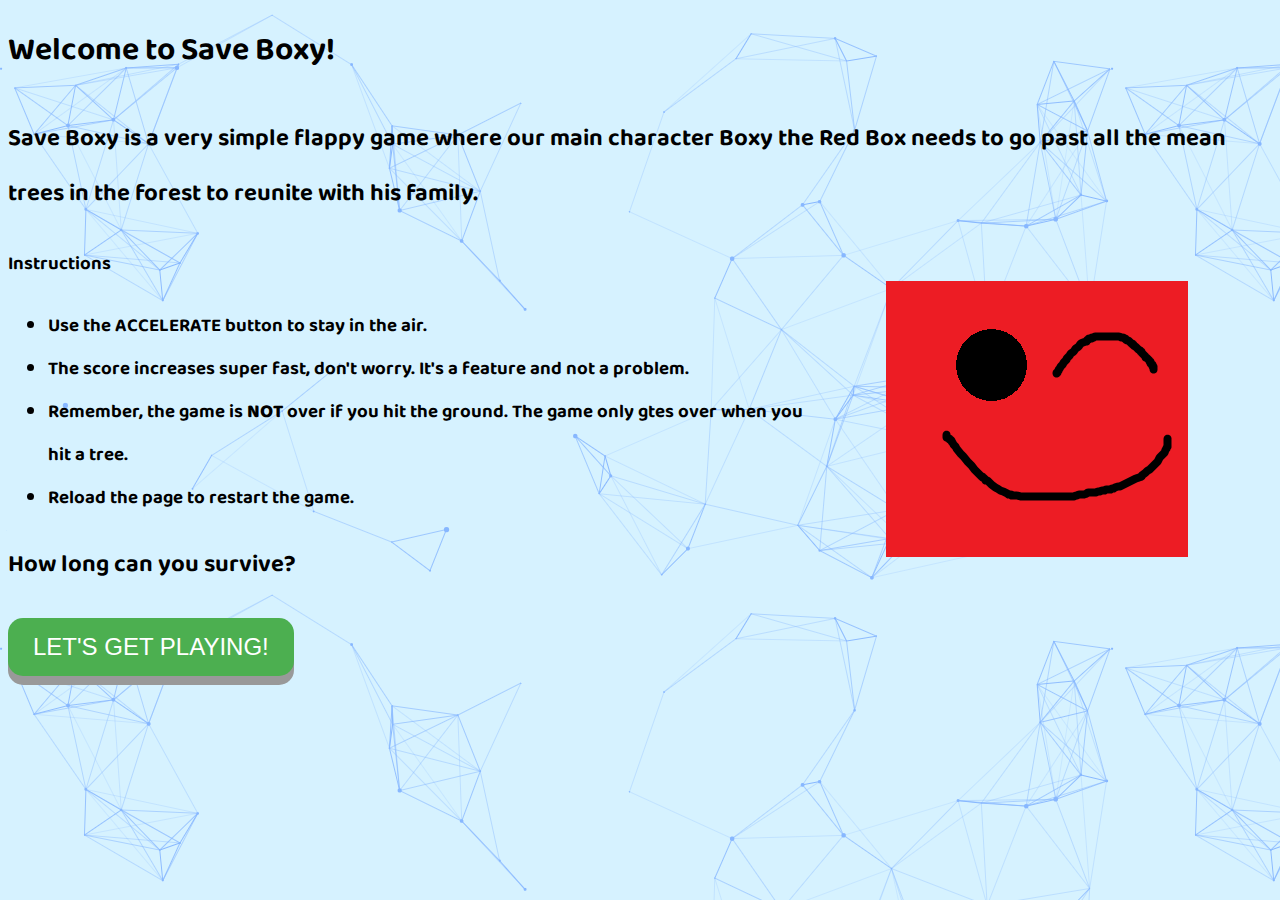
<file: index.html>
<!DOCTYPE html>
<html>
<head>
<meta name="viewport" content="width=device-width, initial-scale=1.0"/>
<script src="main.js">
</script>
<link rel="preconnect" href="https://fonts.gstatic.com">
<link href="https://fonts.googleapis.com/css2?family=Baloo+Tammudu+2&display=swap" rel="stylesheet">
<link rel="stylesheet" href="style.css">
</head>
<body>

    <h1>Welcome to Save Boxy!</h1>
    <h2>Save Boxy is a very simple flappy game where our main character Boxy the Red Box needs to go past all the mean trees in the forest to reunite with his family.</h2>
    <img src="boxy-the-box.png">
    <h3>Instructions</h3>
    <h3>
        <ul>
            <li>Use the ACCELERATE button to stay in the air.</li>
            <li>The score increases super fast, don't worry. It's a feature and not a problem.</li>
            <li>Remember, the game is <b>NOT</b> over if you hit the ground. The game only gtes over when you hit a tree.</li>
            <li>Reload the page to restart the game.</li>
        </ul>
    </h3>
    <h2>How long can you survive?</h2>
    <button onclick="nextpage();">LET'S GET PLAYING!</button>
</body>
</html>
</file>
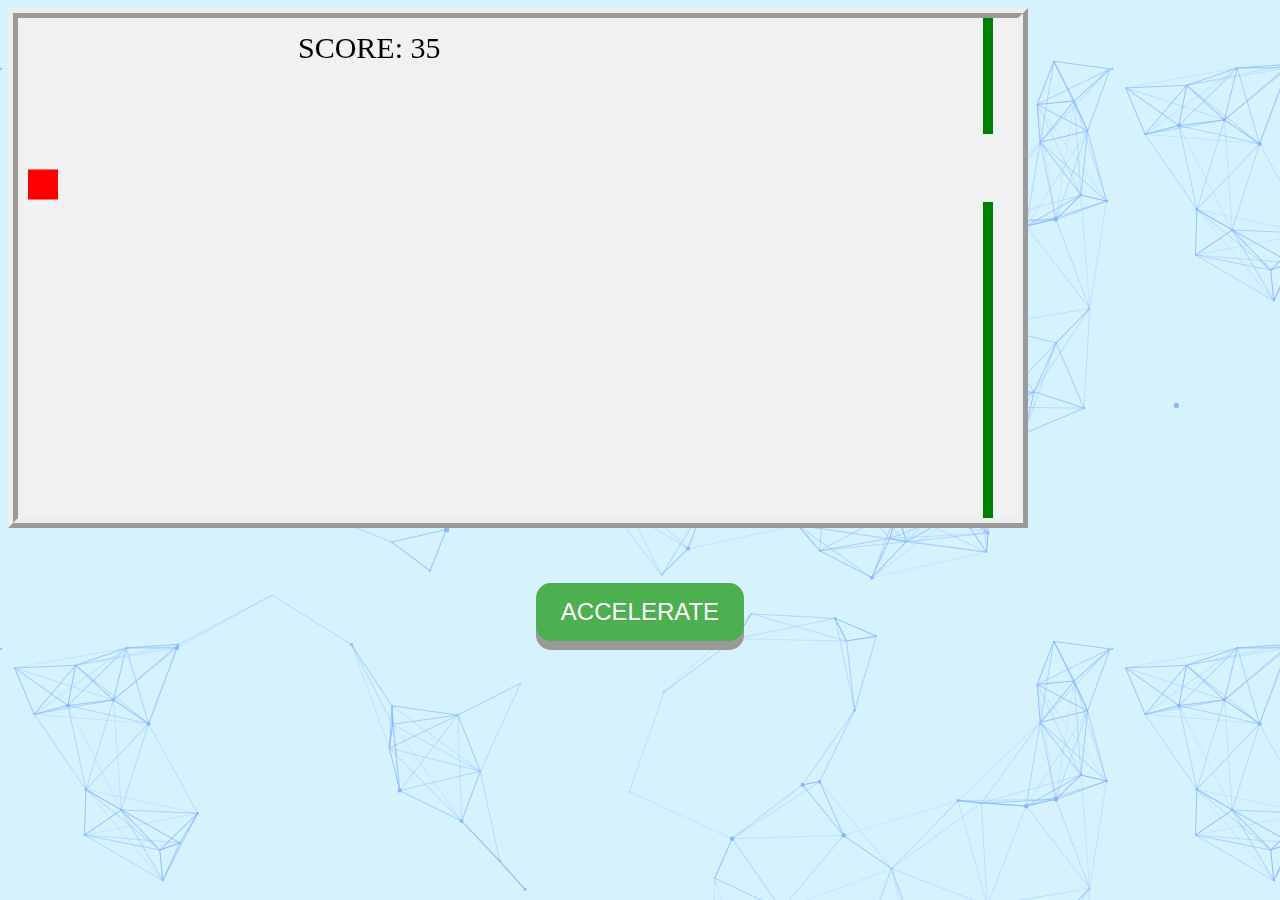
<file: game.html>
<!DOCTYPE html>
<html>
<head>
<meta name="viewport" content="width=device-width, initial-scale=1.0"/>
<script src="main.js">
</script>
<link rel="preconnect" href="https://fonts.gstatic.com">
<link href="https://fonts.googleapis.com/css2?family=Baloo+Tammudu+2&display=swap" rel="stylesheet">
<link rel="stylesheet" href="style.css">
</head>
<body onload="startGame()">
    <center>
<br>
<button onmousedown="accelerate(-0.2)" onmouseup="accelerate(0.05)">ACCELERATE</button>
</center>
</body>
</html>
</file>
<file: style.css>
canvas {
    border: 10px ridge;
    background-color: #f1f1f1;
    
}

body {
    background-image: url("cool-background.png");
    font-family: 'Baloo Tammudu 2', cursive;
}
button {
    display: inline-block;
    padding: 15px 25px;
    font-size: 24px;
    cursor: pointer;
    text-align: center;
    text-decoration: none;
    outline: none;
    color: #fff;
    background-color: #4CAF50;
    border: none;
    border-radius: 15px;
    box-shadow: 0 9px #999;
  }
  
    button:hover {background-color: #3e8e41}
  
  button:active {
    background-color: #3e8e41;
    box-shadow: 0 5px #666;
    transform: translateY(4px);
  }

  img {
      float: right;
  }
</file>
